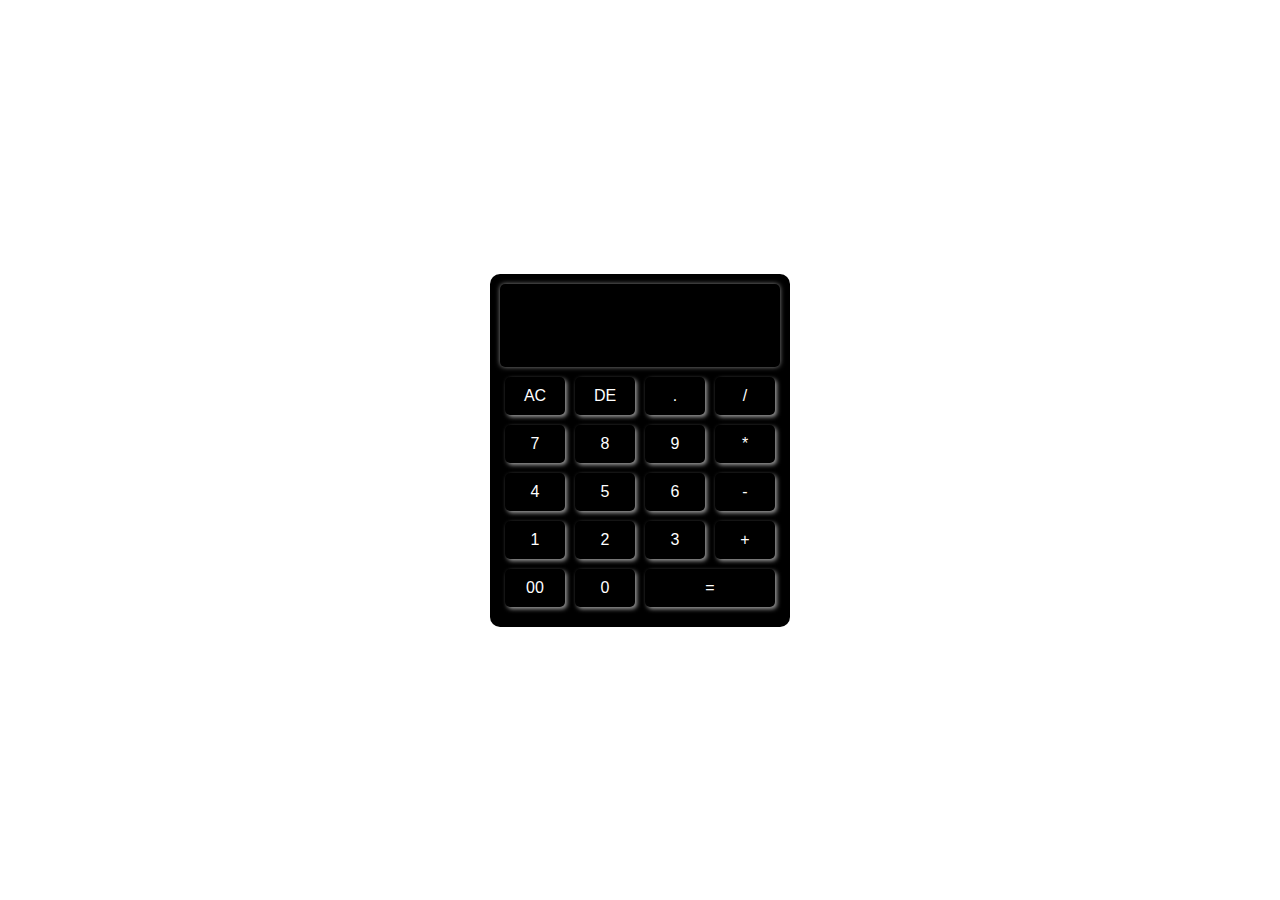
<file: calculator/index.html>
<!DOCTYPE html>
<html lang="en">
  <head>
    <meta charset="UTF-8" />
    <meta name="viewport" content="width=device-width, initial-scale=1.0" />
    <title>Calculator</title>
    <link rel="stylesheet" href="style.css" />
    <script src="script.js" defer></script>
  </head>
  <body>
    <div class="contianer">
      <div class="display">
    <input type="text">
      </div>
      <div class="grid-container">
        <button class="grid AC">AC</button><button class="grid DE">DE</button
        ><button class="grid btn">.</button><button class="grid btn">/</button
        ><button class="grid btn">7</button><button class="grid btn">8</button
        ><button class="grid btn">9</button><button class="grid btn">*</button
        ><button class="grid btn">4</button><button class="grid btn">5</button
        ><button class="grid btn">6</button><button class="grid btn">-</button
        ><button class="grid btn">1</button><button class="grid btn">2</button
        ><button class="grid btn">3</button><button class="grid btn">+</button
        ><button class="grid btn">00</button><button class="grid btn">0</button
        ><button class="grid equal">=</button>
      </div>
    </div>
  </body>
</html>
</file>
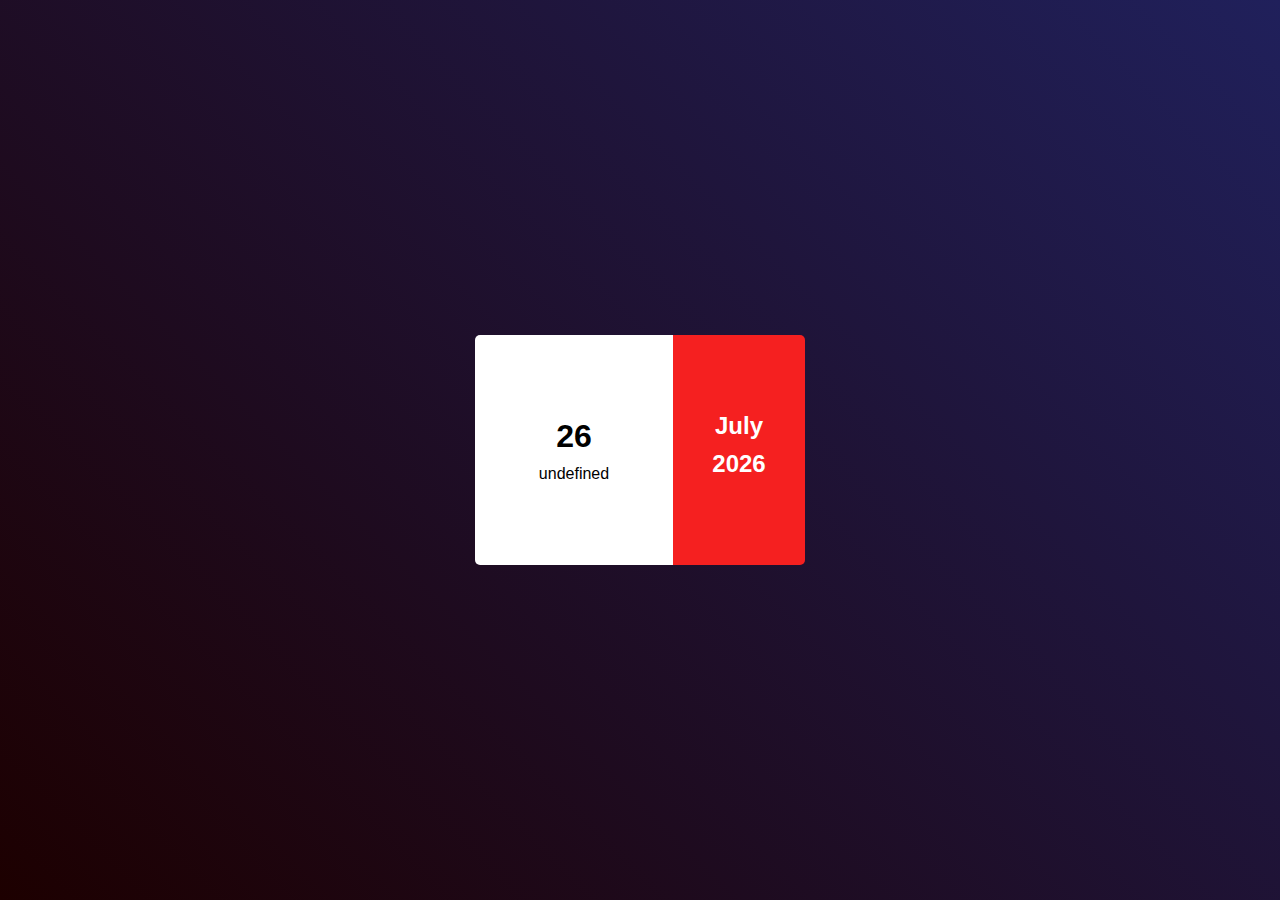
<file: calender/index.html>
<!DOCTYPE html>
<html lang="en">
  <head>
    <meta charset="UTF-8" />
    <meta name="viewport" content="width=device-width, initial-scale=1.0" />
    <title>Calender</title>
    <link rel="stylesheet" href="style.css" />
    <script src="script.js" defer></script>
  </head>
  <body>
    <div class="container">
      <div class="day Calender">
        <h1>hello</h1>
        <p>hello</p>
      </div>
      <div class="month Calender">
        <h2 class="month-of-the-year">hello</h2>
        <h2 class="year">hello</h2>
      </div>
    </div>
  </body>
</html>
</file>
<file: calculator/style.css>
* {
    box-sizing: border-box;
    padding: 0;
    margin: 0;
}

body {
    min-height: 100vh;
    display: flex;
    align-items: center;
    padding: 10px;
    justify-content: center;
}

.contianer {
    max-width: 300px;
    width: 100%;
    background-color: black;
    color: white;
    border-radius: 10px;
    padding: 10px;

}

.contianer .display {
    width: 100%;
    box-shadow: 0px 0px 5px rgba(255, 255, 255, 0.541);
    border-radius: 5px;
 
}

.contianer .grid-container {
    width: 100%;
    display: grid;
    grid-template-columns: repeat(4, 60px);
    padding: 10px;
    gap: 10px;
    align-items: center;
    justify-content: center;

}

.grid {
    display: flex;
    align-self: center;
    justify-content: center;
    padding: 10px;
    font-size: 16px;
    box-shadow: 2px 2px 4px rgba(255, 255, 255, 0.616);
    background-color: transparent;
    color: white;
    border: none;
    outline: none;
    cursor: pointer;
    border-radius: 5px;
}
input{
    width: 100%;
    padding: 30px 10px;
    font-size: 20px;
    background-color: transparent;
    color: white;
    border: none;
    outline: none;
 
}
.display input{
   text-align: right;
}
.equal{
    grid-column: span 2;
}
</file>
<file: calender/style.css>
* {
    box-sizing: border-box;
    padding: 0;
    margin: 0;
}

body {
    min-height: 100vh;
    background: linear-gradient(45deg, #1d0000, #20205b);
    display: flex;
    align-items: center;
    justify-content: center;
    font-family:sans-serif
}
.container{
    /* border: 2px solid white; */
    max-width: 350px;
    width: 100%;
    height: 250px;
    display: flex;
    padding: 10px;
   
   
}
.Calender{
   display: flex;
   align-items: center;
   justify-content: center;
   flex-direction: column;
}
.day{
    background-color:  white;
    width: 60%;
    border-top-left-radius: 5px;
    border-bottom-left-radius: 5px;

}
.month{
    background-color: rgb(245, 32, 32);
    border-top-right-radius: 5px;
        border-bottom-right-radius: 5px;
    width: 40%;
    color: white;
}
h1, h2{
    margin-bottom: 10px;
}
</file>
